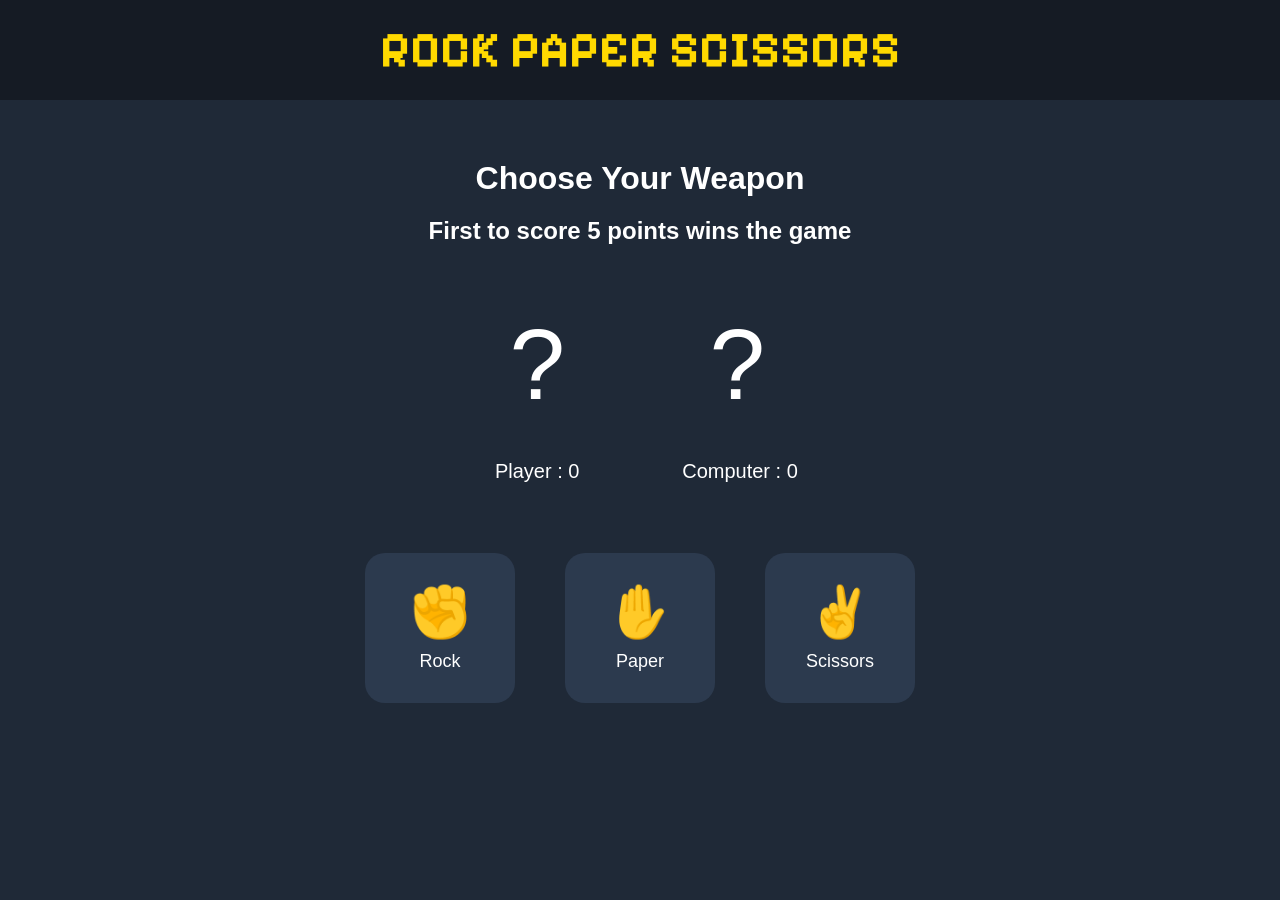
<file: index.html>
<!DOCTYPE html>
<html lang="en">

<head>
    <meta charset="UTF-8">
    <meta name="viewport" content="width=device-width, initial-scale=1.0">
    <link rel="stylesheet" href="./styles.css">
    <script src="./rps.js" defer></script>
    <title>Rock Paper Scissors</title>
</head>

<body>

    <div class="head">ROCK PAPER SCISSORS</div>

    <div class="content">
        <h1 id="head">Choose Your Weapon</h1>
        <h2 id="subHead">First to score 5 points wins the game</h2>
    </div>

    <div class="round">
        <div class="player">
            <div id="playerHand">?</div>
            <div id="playerScore">Player : 0</div>
        </div>

        <div class="computer">
            <div id="computerHand">?</div>
            <div id="computerScore">Computer : 0</div>
        </div>
    </div>

    <div class="choice">
        <button class="choiceBox" id="Rock">
            <h1>&#9994</h1>
            <p>Rock</p>
        </button>
        <button class="choiceBox" id="Paper">
            <h1>&#9995</h1>
            <p>Paper</p>
        </button>
        <button class="choiceBox" id="Scissors">
            <h1>&#9996</h1>
            <p>Scissors</p>
        </button>
    </div>

    <!--alert box-->
    <div id="customAlert" class="alert-box">
        <div class="alert-content">
            <h1 id="result">result</h1>
            <p id="score">score</p>
            <button id="playAgain">Play Again</button>
        </div>
    </div>


</body>

</html>
</file>
<file: styles.css>
@font-face {
    font-family: pixelFont;
    src: url("./pixelFont/PixelifySans-Bold.ttf");
}

body {
    background-color: #1f2937;
    color: white;
    font-family: Arial, Helvetica, sans-serif;
    text-align: center;
    margin: 0;

}

.head {
    font-size: 50px;
    font-family: pixelFont;
    color: #ffd900;
    padding: 20px;
    background-color: #151b24;

}

.content {
    padding: 60px 10px 25px;
    text-align: center;
    align-content: center;
}

.round,
.choice {
    display: flex;
    justify-content: center;
    flex-wrap: wrap;
    font-size: 20px;
    gap: 50px;
}

#playerHand,
#computerHand {
    font-size: 100px;
    width: 150px;
    height: 150px;
    text-align: center;
    align-content: center;
}

#playerScore,
#computerScore {
    padding: 20px;
    margin-bottom: 50px;
}

.choiceBox {
    width: 150px;
    height: 150px;
    text-align: center;
    align-content: center;
    background-color: #2c3a4e;
    border-radius: 20px;
    border: none;
    box-shadow: none;
    color: white;
    font-size: 18px;

}

.choiceBox:hover{
    background-color: #253142;
}

h1,
p {
    margin: 0;
}

.choiceBox h1 {
    margin-bottom: 10px;
    font-size: 50px;
}

/* css for alert box */
.alert-box {
    position: fixed;
    top: 0;
    left: 0;
    width: 100%;
    height: 100%;
    background-color: rgb(0, 0, 0, 0.7);
    display: flex;
    justify-content: center;
    align-items: center;
    display: none;
}

.alert-content {
    background-color: #2c3a4e;
    width: 400px;
    border-radius: 5px;
    padding: 20px;
}

.alert-content h1{
    margin-bottom: 10px;
}
.alert-content p{
    margin-bottom: 20px;
}

#playAgain{
    padding: 15px;
    text-align: center;
    align-content: center;
    background-color: #1f2937;
    border-radius: 5px;
    border: none;
    box-shadow: none;
    color: white;
    font-size: 18px;
}

#playAgain:hover{
    background-color: #374a65;
}
</file>
